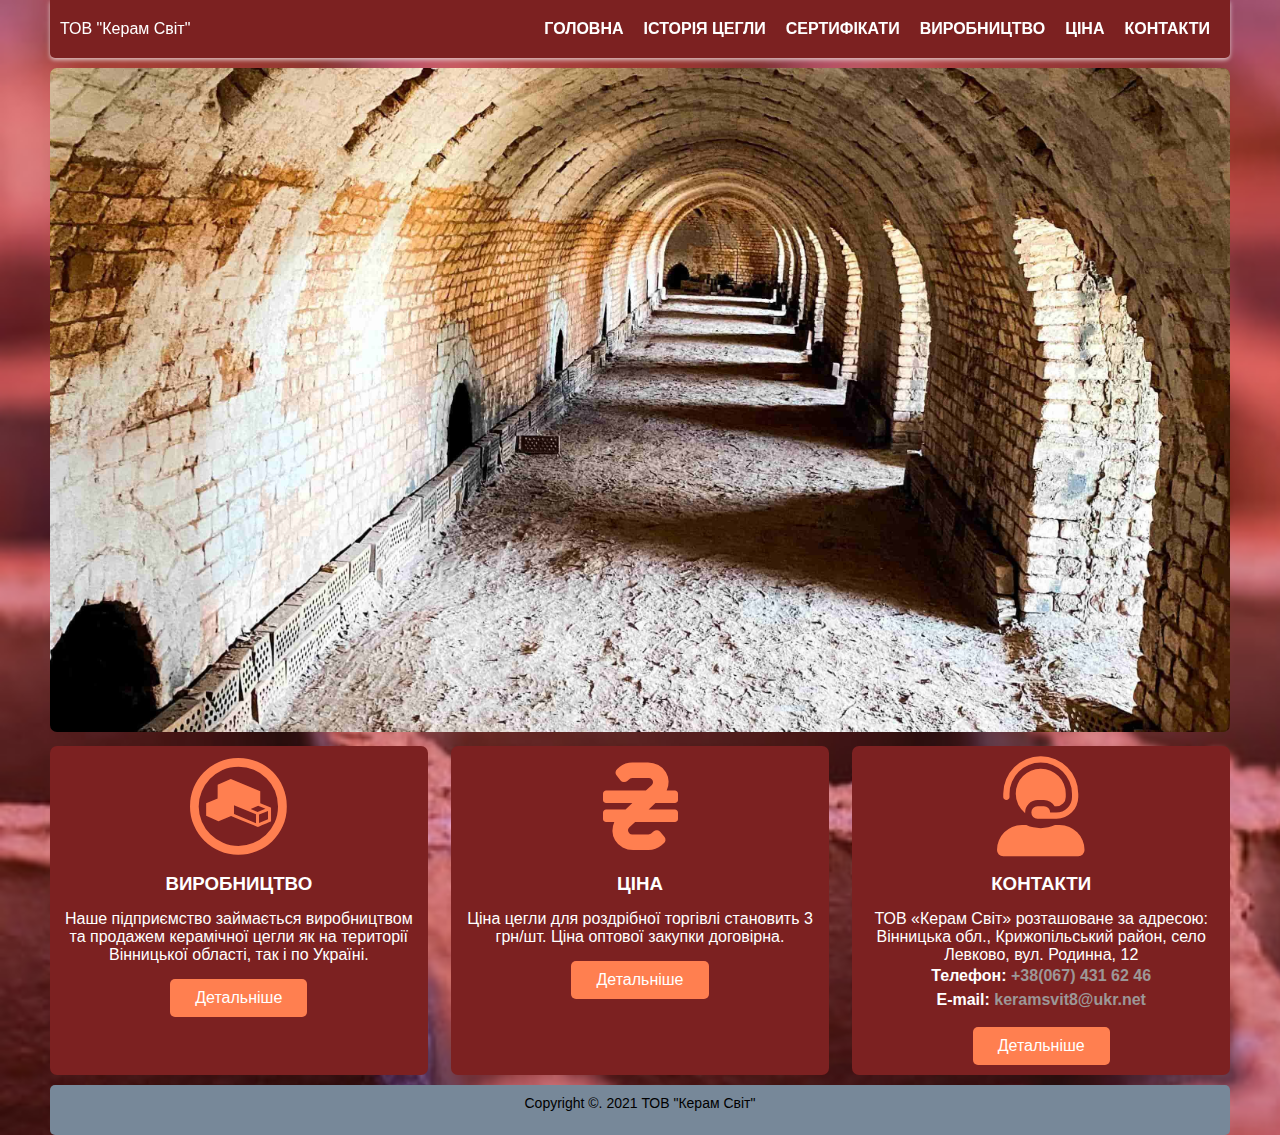
<file: index.html>
<!DOCTYPE html>
<html lang="en">
<head>
    <meta charset="UTF-8">
    <meta http-equiv="X-UA-Compatible" content="IE=edge">
    <meta name="viewport" content="width=device-width, initial-scale=1.0, maximum-scale=1.0, user-scalable=0">
    <link rel="stylesheet" href="./css/iconsfont.css">
    <link rel="stylesheet" href="./css/style.css">
    <link rel="icon" href="./img/brick-icon.svg" type="images/svg+xml">
    <title>ТОВ "Керам Світ"</title>
</head>
<body>
    <div class="wrapper">
        <header>
            <div class="logo">
                <p>ТОВ "Керам Світ"</p>
            </div>
            <div class="menu-icon">
                <span></span>
            </div>
            <nav class="menu-body">
                <ul class="menu-list">
                    <li class="menu-list-item"><a href="index.html" class="menu-list-link">Головна</a> </li>
                    <li class="menu-list-item"><a href="histry-of-brick.html" class="menu-list-link">Історія Цегли</a></li>
                    <li class="menu-list-item"><a href="certificates.html" class="menu-list-link">Сертифікати</a></li>
                    <li class="menu-list-item"><a href="manufacturing.html" class="menu-list-link">Виробництво</a></li>
                    <li class="menu-list-item"><a href="price.html" class="menu-list-link">Ціна</a></li>
                    <li class="menu-list-item"><a href="contacts.html" class="menu-list-link">Контакти</a></li>
                </ul>
            </nav>
        </header>
        <main>
            <article>
                <figure>
                    <img src="./img/image-1.jpg" alt="" loading="lazy" class="main-image">
                </figure>
                <section class="block-column">
                    <ul class="block-row">
                        <li class="block-item">
                            <a href="manufacturing.html" class="icon-brick"></a>
                            <h3>Виробництво</h3>
                            <p class="block-item-text">Наше підприємство займається виробництвом та продажем керамічної
                                цегли як на території Вінницької області, так і по Україні.</p>
                            <a href="manufacturing.html" class="link-btn">Детальніше</a>
                        </li>
                        <li class="block-item">
                            <a href="price.html" class="icon-hryvnia"></a>
                            <h3>Ціна</h3>
                            <p class="block-item-text">Ціна цегли для роздрібної торгівлі становить 3 грн/шт.
                                Ціна оптової закупки договірна.</p>
                            <a href="price.html" class="link-btn">Детальніше</a>
                        </li>
                        <li class="block-item">
                            <a href="contacts.html" class="icon-contact"></a>
                            <h3>Контакти</h3>
                            <p class="block-item-text">
                                ТОВ «Керам Світ» розташоване за адресою:
                                Вінницька обл., Крижопільський район, село Левково, вул. Родинна, 12</p>
                            <p><span class="block-item-contacts-text">Телефон:</span>
                                <a href="tel:+380674316246" class="block-item-contacts-link">+38(067) 431 62 46</a></p>
                            <p><span class="block-item-contacts-text">E-mail:</span>
                                <a href="mailto:keramsvit8@ukr.net" class="block-item-contacts-link">keramsvit8@ukr.net</a></p>
                            <a href="contacts.html" class="link-btn">Детальніше</a>
                        </li>
                    </ul>
                </section>
            </article>
        </main>
        <footer>
            <p class="footer-text">Copyright &copy;. 2021 ТОВ "Керам Світ"</p>
        </footer>
    </div>
    <script src="script.js"></script>
</body>
</html>
</file>
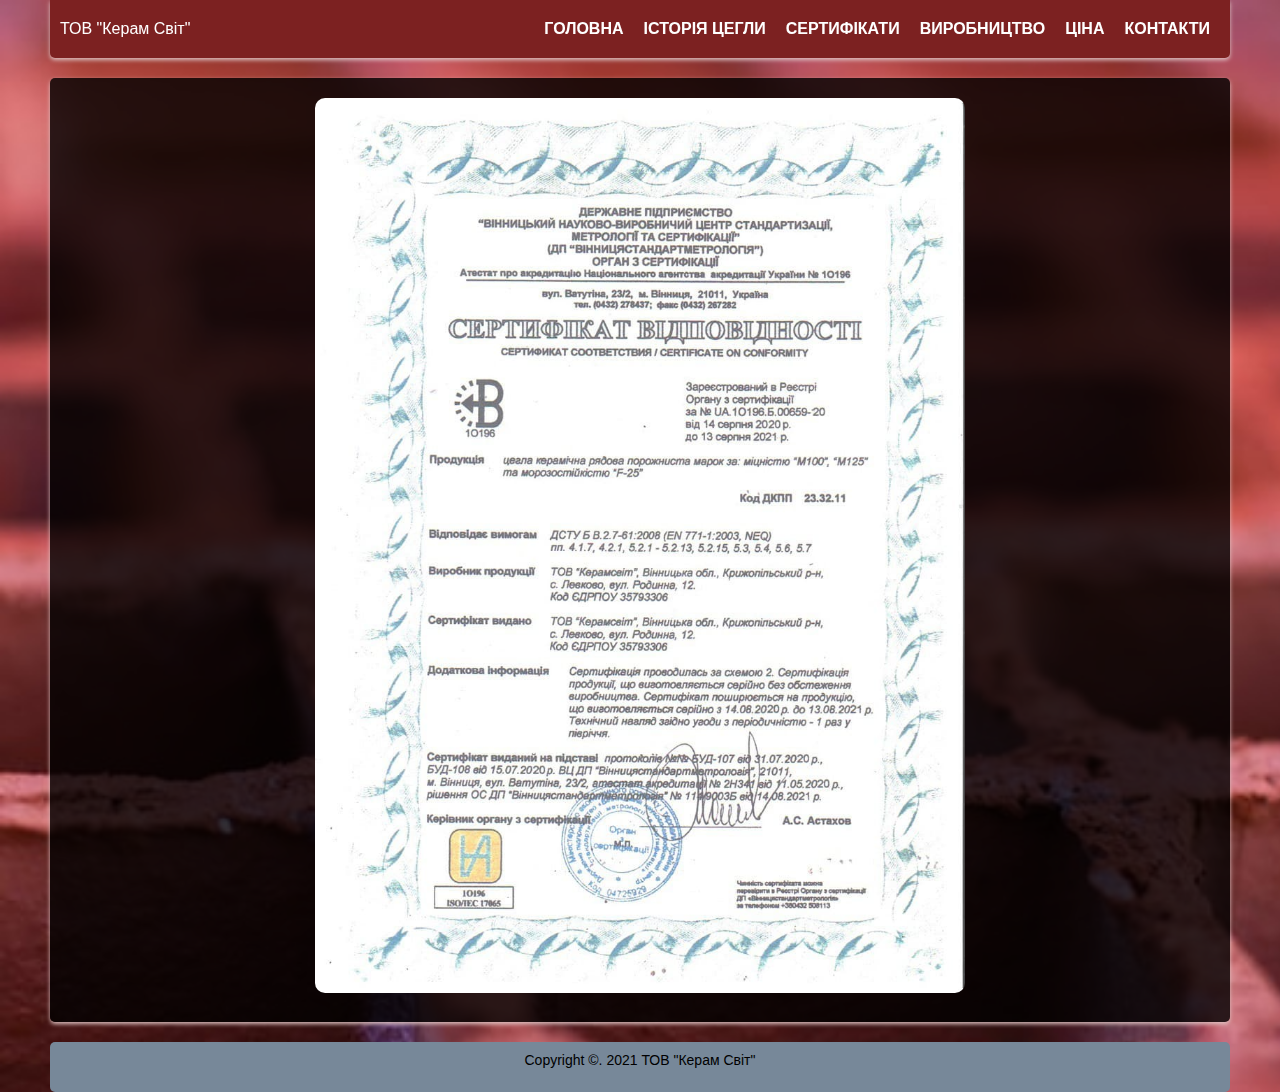
<file: certificates.html>
<!DOCTYPE html>
<html lang="en">
<head>
    <meta charset="UTF-8">
    <meta http-equiv="X-UA-Compatible" content="IE=edge">
    <meta name="viewport" content="width=device-width, initial-scale=1.0, maximum-scale=1.0, user-scalable=0">
    <link rel="stylesheet" href="./css/style.css">
    <link rel="icon" href="./img/brick-icon.svg" type="images/svg+xml">
    <title>Certificates</title>
</head>
<body>
    <div class="wrapper">
        <header>
            <div class="logo">
                <p>ТОВ "Керам Світ"</p>
            </div>
            <div class="menu-icon">
                <span></span>
            </div>
            <nav class="menu-body">
                <ul class="menu-list">
                    <li class="menu-list-item"><a href="index.html" class="menu-list-link">Головна</a> </li>
                    <li class="menu-list-item"><a href="histry-of-brick.html" class="menu-list-link">Історія Цегли</a></li>
                    <li class="menu-list-item"><a href="certificates.html" class="menu-list-link">Сертифікати</a></li>
                    <li class="menu-list-item"><a href="manufacturing.html" class="menu-list-link">Виробництво</a></li>
                    <li class="menu-list-item"><a href="price.html" class="menu-list-link">Ціна</a></li>
                    <li class="menu-list-item"><a href="contacts.html" class="menu-list-link">Контакти</a></li>
                </ul>
            </nav>
        </header>
        <main class="main">
            <article class="content">
                <div class="certificate-item"><img src="./img/image7.jpg"  alt="" class="certificate-img"></div>
            </article>
        </main>
        <footer>
            <p class="footer-text">Copyright &copy;. 2021 ТОВ "Керам Світ"</p>
        </footer>
    </div>
    <script src="script.js"></script>
</body>
</html>
</file>
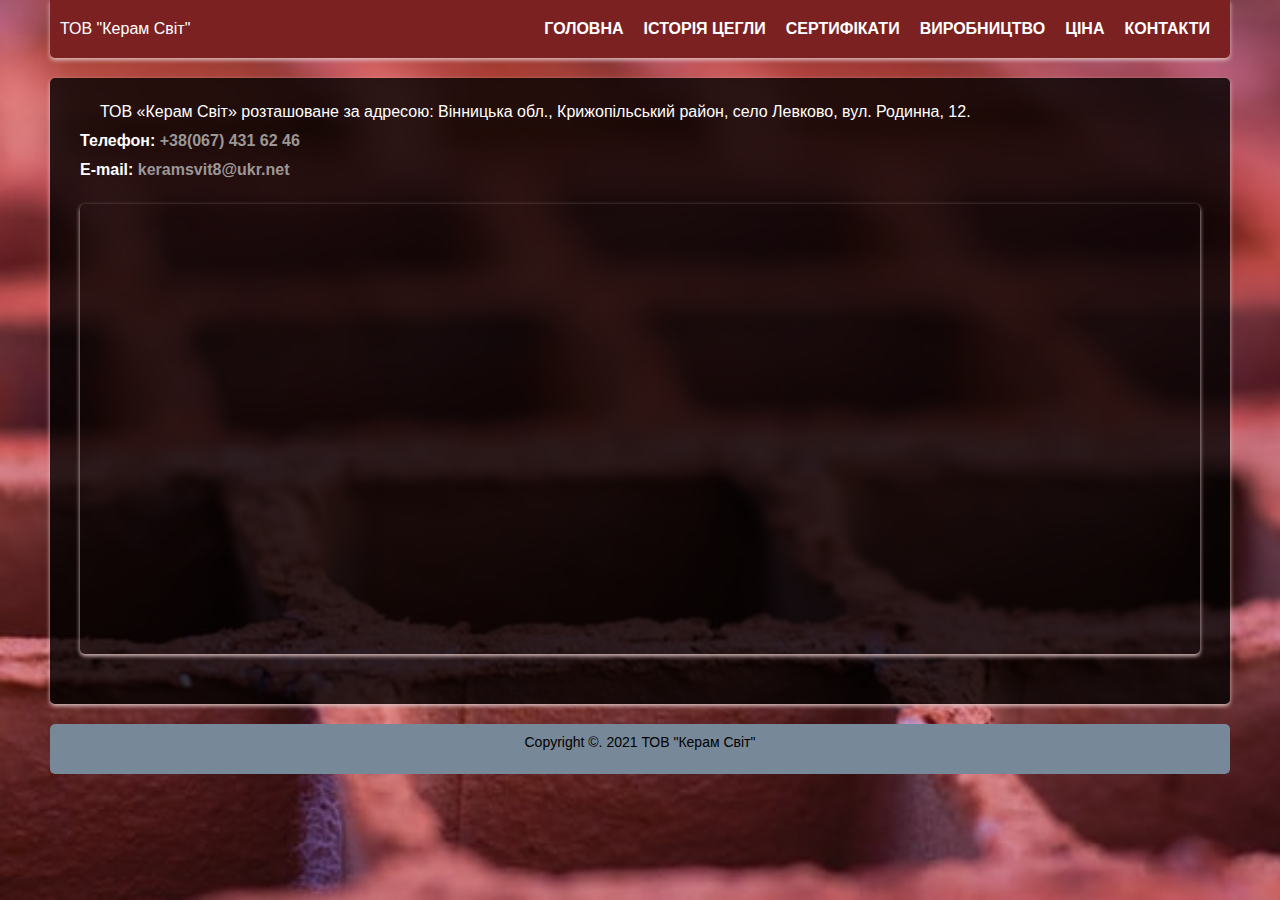
<file: contacts.html>
<!DOCTYPE html>
<html lang="en">
<head>
    <meta charset="UTF-8">
    <meta http-equiv="X-UA-Compatible" content="IE=edge">
    <meta name="viewport" content="width=device-width, initial-scale=1.0, maximum-scale=1.0, user-scalable=0">
    <link rel="stylesheet" href="./css/style.css">
    <link rel="icon" href="./img/brick-icon.svg" type="images/svg+xml">
    <title>Contacts</title>
</head>
<body>
    <div class="wrapper">
        <header>
            <div class="logo">
                <p>ТОВ "Керам Світ"</p>
            </div>
            <div class="menu-icon">
                <span></span>
            </div>
            <nav class="menu-body">
                <ul class="menu-list">
                    <li class="menu-list-item"><a href="index.html" class="menu-list-link">Головна</a> </li>
                    <li class="menu-list-item"><a href="histry-of-brick.html" class="menu-list-link">Історія Цегли</a></li>
                    <li class="menu-list-item"><a href="certificates.html" class="menu-list-link">Сертифікати</a></li>
                    <li class="menu-list-item"><a href="manufacturing.html" class="menu-list-link">Виробництво</a></li>
                    <li class="menu-list-item"><a href="price.html" class="menu-list-link">Ціна</a></li>
                    <li class="menu-list-item"><a href="contacts.html" class="menu-list-link">Контакти</a></li>
                </ul>
            </nav>
        </header>
        <main class="main">
            <article class="content">
                <p class="content-text"> ТОВ «Керам Світ» розташоване за адресою:
                    Вінницька обл., Крижопільський район, село Левково, вул. Родинна, 12.</p>
                    <p><span class="block-item-contacts-text">Телефон:</span>
                        <a href="tel:+380674316246" class="block-item-contacts-link">+38(067) 431 62 46</a></p>
                    <p><span class="block-item-contacts-text">E-mail:</span>
                    <a href="mailto:keramsvit8@ukr.net" class="block-item-contacts-link">keramsvit8@ukr.net</a></p>
                <div>
                    <iframe src="https://www.google.com/maps/embed?pb=!1m18!1m12!1m3!1d2719.1483658517163!2d29.065727315556366!3d48.44164653791282!2m3!1f0!2f0!3f0!3m2!1i1024!2i768!4f13.1!3m3!1m2!1s0x0%3A0x0!2zNDjCsDI2JzI5LjkiTiAyOcKwMDQnMDQuNSJF!5e1!3m2!1suk!2sua!4v1621841442350!5m2!1suk!2sua" width="100%" height="450" style="border:0;" allowfullscreen="" loading="lazy" class="contacts-map"></iframe>
                </div>
            </article>
        </main>
        <footer>
            <p class="footer-text">Copyright &copy;. 2021 ТОВ "Керам Світ"</p>
        </footer>
    </div>
    <script src="script.js"></script>
</body>
</html>
</file>
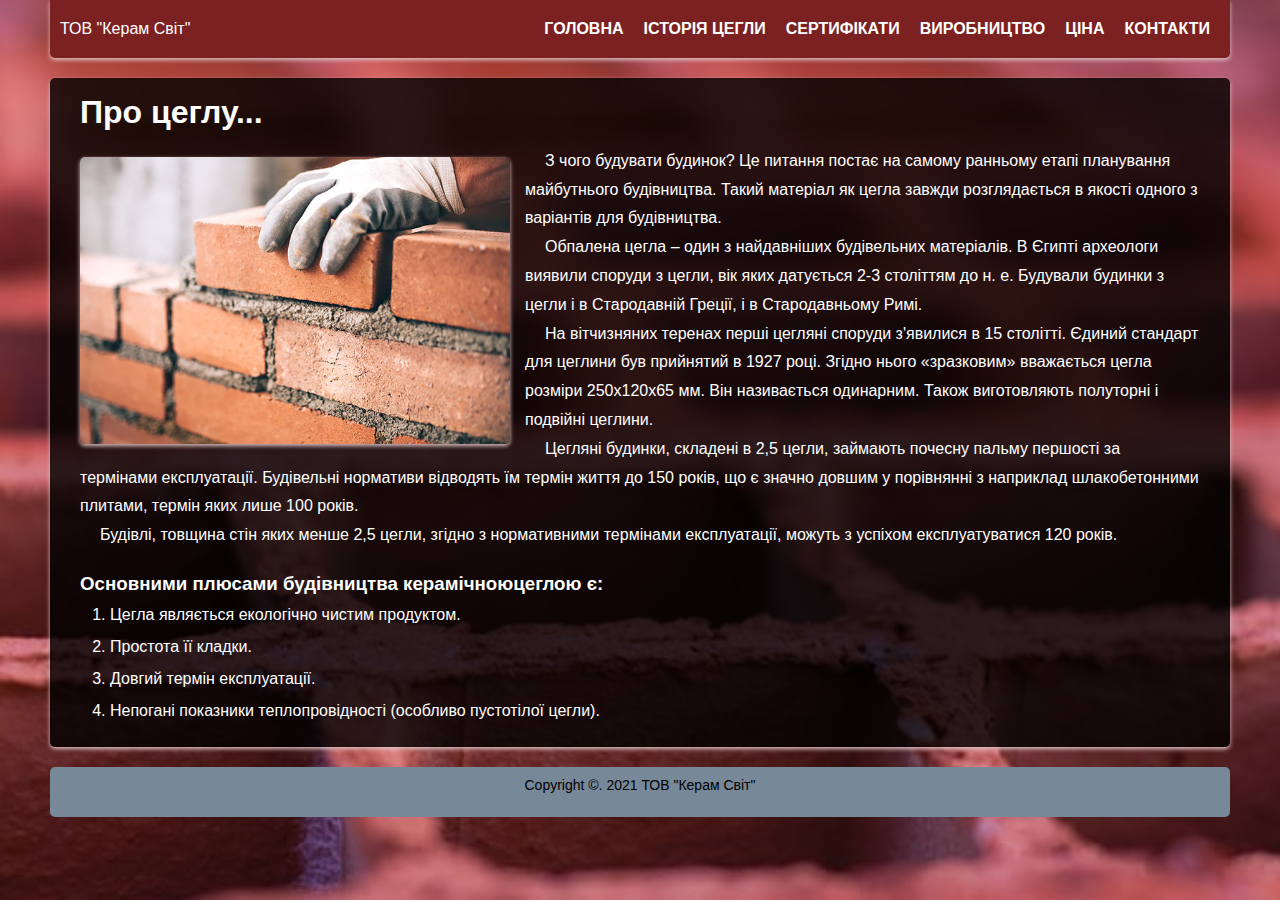
<file: histry-of-brick.html>
<!DOCTYPE html>
<html lang="en">
<head>
    <meta charset="UTF-8">
    <meta http-equiv="X-UA-Compatible" content="IE=edge">
    <meta name="viewport" content="width=device-width, initial-scale=1.0, maximum-scale=1.0, user-scalable=0">
    <link rel="stylesheet" href="./css/style.css">
    <link rel="icon" href="./img/brick-icon.svg" type="images/svg+xml">
    <title>Histry of brick</title>
</head>
<body>
    <div class="wrapper">
        <header>
            <div class="logo">
                <p>ТОВ "Керам Світ"</p>
            </div>
            <div class="menu-icon">
                <span></span>
            </div>
            <nav class="menu-body">
                <ul class="menu-list">
                    <li class="menu-list-item"><a href="index.html" class="menu-list-link">Головна</a> </li>
                    <li class="menu-list-item"><a href="histry-of-brick.html" class="menu-list-link">Історія Цегли</a></li>
                    <li class="menu-list-item"><a href="certificates.html" class="menu-list-link">Сертифікати</a></li>
                    <li class="menu-list-item"><a href="manufacturing.html" class="menu-list-link">Виробництво</a></li>
                    <li class="menu-list-item"><a href="price.html" class="menu-list-link">Ціна</a></li>
                    <li class="menu-list-item"><a href="contacts.html" class="menu-list-link">Контакти</a></li>
                </ul>
            </nav>
        </header>
        <main class="main">
            <article class="content">
                <h1>Про цеглу...</h1>
                 <div><img src="./img/image6.jpg"  alt="" class="content-image-left"></div>
                <p class="content-text">З чого будувати будинок? Це питання постає на самому ранньому етапі планування майбутнього будівництва.
                    Такий матеріал як цегла завжди розглядається в якості одного з варіантів для будівництва.</p>
                <p class="content-text">Обпалена цегла – один з найдавніших будівельних матеріалів.
                    В Єгипті археологи виявили споруди з цегли, вік яких датується 2-3 століттям до н. е.
                    Будували будинки з цегли і в Стародавній Греції, і в Стародавньому Римі.</p>
                <p class="content-text">На вітчизняних теренах перші цегляні споруди з'явилися в 15 столітті.
                    Єдиний стандарт для цеглини був прийнятий в 1927 році. Згідно нього «зразковим» вважається цегла розміри 250х120х65 мм.
                    Він називається одинарним. Також виготовляють полуторні і подвійні цеглини.</p>
                <p class="content-text">Цегляні будинки, складені в 2,5 цегли, займають почесну пальму першості за термінами експлуатації.
                    Будівельні нормативи відводять їм термін життя до 150 років, що є значно довшим у порівнянні з
                    наприклад шлакобетонними плитами, термін яких лише 100 років.</p>
                <p class="content-text">Будівлі, товщина стін яких менше 2,5 цегли, згідно з нормативними термінами експлуатації,
                    можуть з успіхом експлуатуватися 120 років.</p>
                <h3>Основними плюсами будівництва керамічноюцеглою є:</h3>
                <ol class="history-content-list">
                    <li class="history-content-list-item">Цегла являється екологічно чистим продуктом.</li>
                    <li class="history-content-list-item">Простота її кладки.</li>
                    <li class="history-content-list-item">Довгий термін експлуатації.</li>
                    <li class="history-content-list-item">Непогані показники теплопровідності (особливо пустотілої цегли).</li>
                </ol>
            </article>
        </main>
        <footer>
            <p class="footer-text">Copyright &copy;. 2021 ТОВ "Керам Світ"</p>
        </footer>
    </div>
    <script src="script.js"></script>
</body>
</html>
</file>
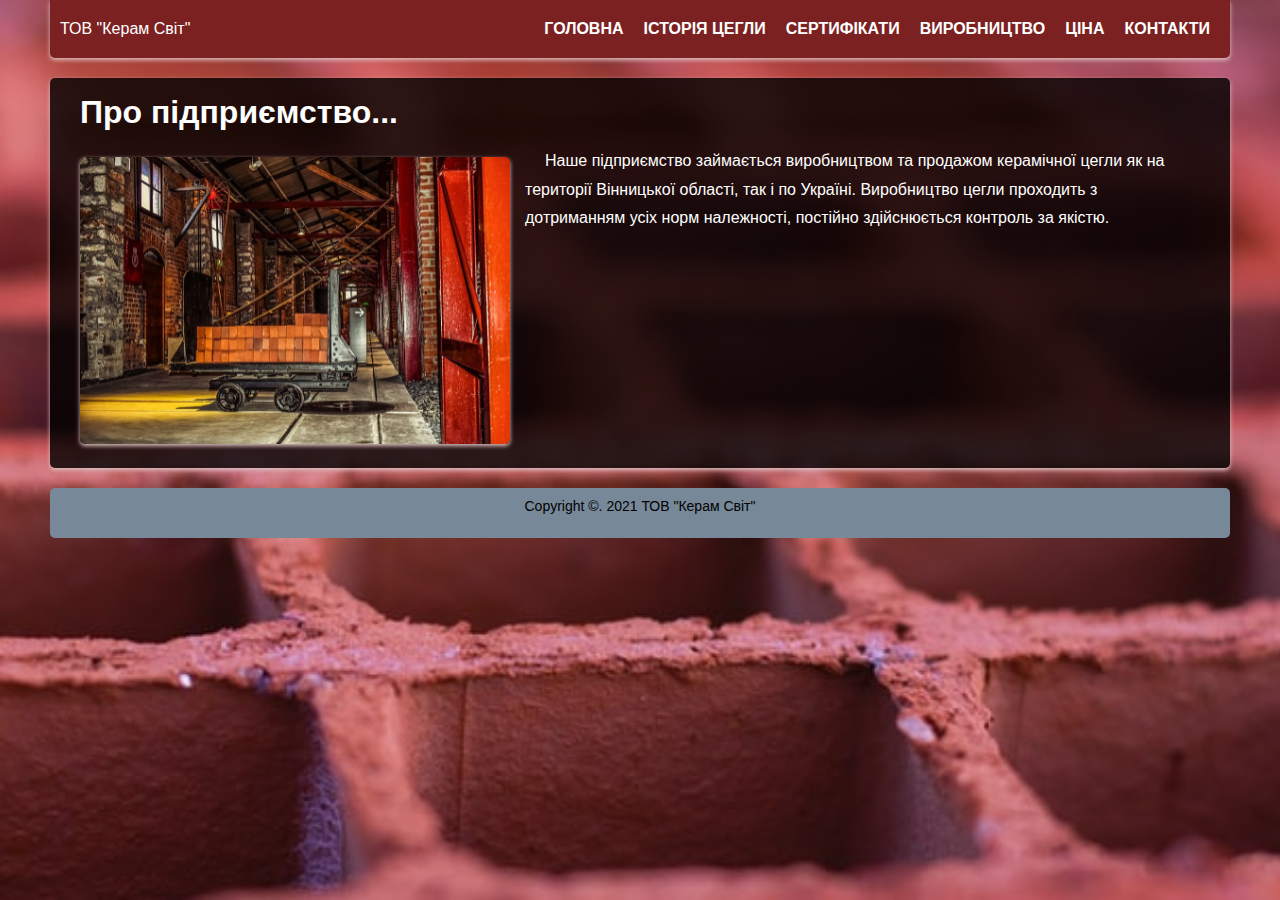
<file: manufacturing.html>
<!DOCTYPE html>
<html lang="en">
<head>
    <meta charset="UTF-8">
    <meta http-equiv="X-UA-Compatible" content="IE=edge">
    <meta name="viewport" content="width=device-width, initial-scale=1.0, maximum-scale=1.0, user-scalable=0">
    <link rel="stylesheet" href="./css/style.css">
    <link rel="icon" href="./img/brick-icon.svg" type="images/svg+xml">
    <title>Manufacturing</title>
</head>
<body>
    <div class="wrapper">
        <header>
            <div class="logo">
                <p>ТОВ "Керам Світ"</p>
            </div>
            <div class="menu-icon">
                <span></span>
            </div>
            <nav class="menu-body">
                <ul class="menu-list">
                    <li class="menu-list-item"><a href="index.html" class="menu-list-link">Головна</a> </li>
                    <li class="menu-list-item"><a href="histry-of-brick.html" class="menu-list-link">Історія Цегли</a></li>
                    <li class="menu-list-item"><a href="certificates.html" class="menu-list-link">Сертифікати</a></li>
                    <li class="menu-list-item"><a href="manufacturing.html" class="menu-list-link">Виробництво</a></li>
                    <li class="menu-list-item"><a href="price.html" class="menu-list-link">Ціна</a></li>
                    <li class="menu-list-item"><a href="contacts.html" class="menu-list-link">Контакти</a></li>
                </ul>
            </nav>
        </header>
        <main class="main">
            <article class="content">
                <h1>Про підприємство...</h1>
                <div><img src="./img/image-8.jpg"  alt="" class="content-image-left"></div>
                <p class="content-text">Наше підприємство займається
                    виробництвом та продажом керамічної цегли як на території Вінницької області, так і по Україні.
                    Виробництво цегли проходить з дотриманням усіх норм належності, постійно здійснюється контроль
                    за якістю.</p>
            </article>
        </main>
        <footer>
            <p class="footer-text">Copyright &copy;. 2021 ТОВ "Керам Світ"</p>
        </footer>
    </div>
    <script src="script.js"></script>
</body>
</html>
</file>
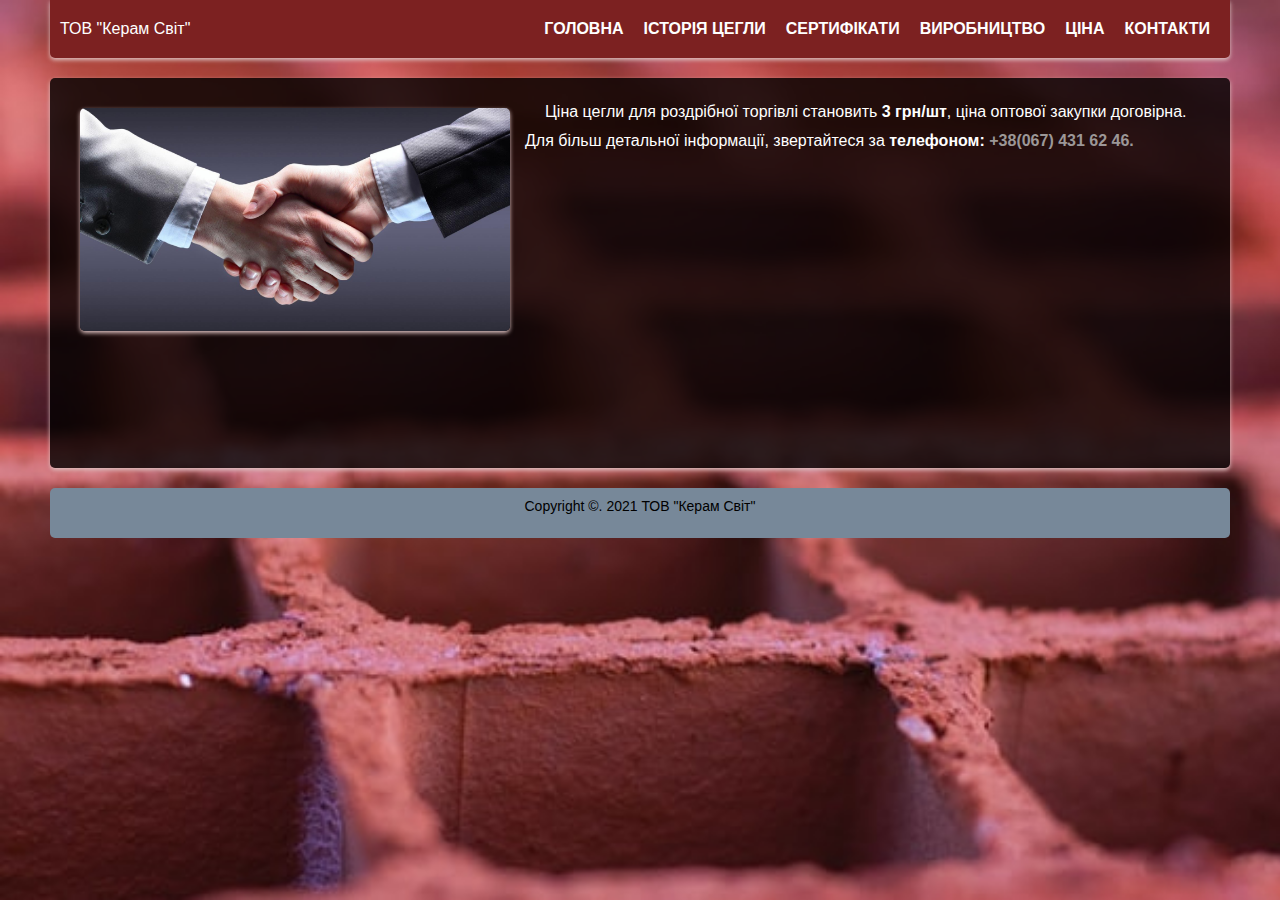
<file: price.html>
<!DOCTYPE html>
<html lang="en">
<head>
  <meta charset="UTF-8">
  <meta http-equiv="X-UA-Compatible" content="IE=edge">
  <meta name="viewport" content="width=device-width, initial-scale=1.0, maximum-scale=1.0, user-scalable=0">
  <link rel="stylesheet" href="./css/style.css">
  <link rel="icon" href="./img/brick-icon.svg" type="images/svg+xml">
  <title>Price</title>
</head>
<body>
  <div class="wrapper">
    <header>
      <div class="logo">
        <p>ТОВ "Керам Світ"</p>
      </div>
      <div class="menu-icon">
        <span></span>
      </div>
      <nav class="menu-body">
        <ul class="menu-list">
          <li class="menu-list-item"><a href="index.html" class="menu-list-link">Головна</a> </li>
          <li class="menu-list-item"><a href="histry-of-brick.html" class="menu-list-link">Історія Цегли</a></li>
          <li class="menu-list-item"><a href="certificates.html" class="menu-list-link">Сертифікати</a></li>
          <li class="menu-list-item"><a href="manufacturing.html" class="menu-list-link">Виробництво</a></li>
          <li class="menu-list-item"><a href="price.html" class="menu-list-link">Ціна</a></li>
          <li class="menu-list-item"><a href="contacts.html" class="menu-list-link">Контакти</a></li>
        </ul>
      </nav>
    </header>
    <main class="main">
      <article class="content">
        <div><img src="./img/image9.jpg"  alt="" class="content-image-left"></div>
        <p class="content-text">Ціна цегли для роздрібної торгівлі становить <b>3 грн/шт</b>, ціна оптової закупки договірна.
        Для більш детальної інформації, звертайтеся за <span class="block-item-contacts-text">телефоном:</span>
          <a href="tel:+380674316246" class="block-item-contacts-link">+38(067) 431 62 46.</a></p>
      </article>
    </main>
    <footer>
      <p class="footer-text">Copyright &copy;. 2021 ТОВ "Керам Світ"</p>
    </footer>
  </div>
  <script src="script.js"></script>
</body>
</html>
</file>
<file: css/iconsfont.css>
@font-face {
  font-family: 'icons';
  src:  url('../fonts/icons.eot?ovrfc2');
  src:  url('../fonts/icons.eot?ovrfc2#iefix') format('embedded-opentype'),
    url('../fonts/icons.ttf?ovrfc2') format('truetype'),
    url('../fonts/icons.woff?ovrfc2') format('woff'),
    url('../fonts/icons.svg?ovrfc2#icons') format('svg');
  font-weight: normal;
  font-style: normal;
  font-display: block;
}

[class^="icon-"]::before, [class*=" icon-"]::before {
  /* use !important to prevent issues with browser extensions that change fonts */
  font-family: 'icons' !important;
  speak: never;
  font-style: normal;
  font-weight: normal;
  font-variant: normal;
  text-transform: none;
  line-height: 1;

  /* Better Font Rendering =========== */
  -webkit-font-smoothing: antialiased;
  -moz-osx-font-smoothing: grayscale;
}

.icon-brick:before {
  content: "\e900";
}
.icon-industry:before {
  content: "\e901";
}
.icon-hryvnia:before {
  content: "\e902";
}
.icon-money:before {
  content: "\e903";
}
.icon-usd:before {
  content: "\e904";
}
.icon-handshake:before {
  content: "\e905";
}
.icon-contact:before {
  content: "\e906";
}
.icon-headset:before {
  content: "\e907";
}
.icon-phone:before {
  content: "\e908";
}
</file>
<file: css/style.css>
* {
  margin: 0;
  padding: 0;
}

body {
  font-family: Arial, Helvetica, sans-serif;
  background: url(../img/brick-bacground1.jpg) 0 0 / cover no-repeat;
  min-height: 100vh;
}

body._lock {
  overflow: hidden;
}

.wrapper {
  max-width: 1180px;
  margin: 0 auto;
  padding: 0 15px;
}

header {
  position: sticky;
  top: 0;
  display: flex;
  justify-content: space-between;
  padding: 20px 10px;
  background: rgb(124, 33, 33);
  box-shadow: 0 2px 4px #dec2c2;
  border-radius: 0 0 5px 5px;
}

.logo {
  z-index: 2;
  color: #fff;
}

.menu-icon {
  display: none;
}

.menu-list {
  display: flex;
  justify-content: space-around;
}

.menu-list-item {
  padding: 0 10px;
  list-style: none;
}

.menu-list-link {
  text-decoration: none;
  text-transform: uppercase;
  color: white;
  font-weight: 600;
  transition: all 1s ease 0s;
}

.menu-list-link:hover {
  cursor: pointer;
  color: coral;
  transition: all 0.5s ease 0s;
}

figure {
  margin: 10px 0 10px 0;
}

.main-image {
  width: 100%;
  border-radius: 7px;
}

.block-row {
  display: flex;
  justify-content: space-between;
}

.block-item {
  display: flex;
  flex-direction: column;
  align-items: center;
  box-sizing: border-box;
  width: 32%;
  list-style: none;
  background-color: rgb(124, 33, 33);
  color: white;
  padding: 10px 0;
  border-radius: 7px;
}

.block-item > h3 {
  text-transform: uppercase;
}

.block-item-text {
  text-align: center;
  margin-top: 15px;
  padding: 0 8px;
}

.icon-brick,
.icon-hryvnia,
.icon-contact {
  text-decoration: none;
  font-size: 100px;
  color: coral;
  transition: all 1s ease 0s;
}
.icon-brick:hover,
.icon-hryvnia:hover,
.icon-contact:hover {
  color: #c42510;
  transition: all 0.5s ease 0s;
}


.block-item-contacts-text {
  font-weight: 700;
  line-height: 24px;
}

.block-item-contacts-link {
  color: #9c9797;
  text-decoration: none;
  font-weight: 600;
}

.link-btn {
  margin-top: 15px;
  padding: 10px 25px;
  font-size: 16px;
  border-radius: 5px;
  color: white;
  background-color: coral;
  text-decoration: none;
  transition: all 1s ease 0s;
}

.link-btn:hover {
  background-color: #c42510;
  transition: all 0.5s ease 0s;
}

.main {
  margin: 20px auto;
  background-color: rgba(0, 0, 0, 0.8);
  color: #fff;
  box-shadow: 0 2px 4px #dec2c2;
  border-radius: 5px;
}

.content {
  margin: 0 30px;
  padding: 20px 0;
  line-height: 180%;
  min-height: 350px;
}

.content >h1 {
  margin-bottom: 20px;
}

.content-text {
  text-indent: 20px;
}

.content-image-left {
  float: left;
  max-width: 100%;
  margin:10px 15px 10px 0;
  border-radius: 5px;
  box-shadow: 0 2px 4px #dec2c2;
}

.content >h3 {
  margin-top: 20px;
}

.history-content-list {
  padding: 0 0 0 30px ;
}

.history-content-list-item {
  line-height: 200%;
}

.certificate-item {
  margin: 0 auto;
  max-width: 650px;
}

.certificate-img {
  max-width: 100%;
  border-radius: 10px;
}

.contacts-map {
  margin: 20px 0;
  border-radius: 5px;
  box-shadow: 0 2px 4px #dec2c2;
}

footer {
  background: lightslategray;
  height: 50px;
  margin-top: 10px;
  border-radius: 5px;
}

.footer-text {
  font-size: 14px;
  padding: 10px 0 0 0;
  text-align: center;
}

@media (max-width: 1180px) {

  .wrapper{
    max-width: 970px;

  }

  .menu-list-link {
    font-size: 16px;
  }
}

@media (max-width: 992px) {

  .wrapper{
    max-width: 767px;

  }

  .menu-list-link {
    font-size: 13px;
  }
}

@media (max-width: 767px) {

  .wrapper {
    max-width: 544px;
  }

  .block-row{
    flex-direction: column;
  }

  .block-item {
    width: 100%;
    margin: 10px 0;
  }

  .menu-icon {
    z-index: 2;
    display: flex;
    flex-direction: column;
    position: relative;
    width: 30px;
    height: 18px;
    cursor: pointer;
  }

  .menu-icon span,
  .menu-icon::before,
  .menu-icon::after {
    left: 0;
    position: absolute;
    height: 10%;
    width: 100%;
    transition: all 0.3s ease 0s;
    background-color: #fff;
  }

  .menu-icon::before,
  .menu-icon::after {
    content: "";
  }

  .menu-icon::before {
    top: 0;
  }

  .menu-icon::after {
    bottom: 0;
  }

  .menu-icon span {
    top: 50%;
    transform: scale(1) translate(0px, -50%);
  }

  .menu-icon._active span {
    transform: scale(0) translate(0px, -50%);
  }

  .menu-icon._active::before {
    top: 50%;
    transform: rotate(-45deg) translate(0px, -50%);
  }

  .menu-icon._active::after {
    top: 50%;
    transform: rotate(45deg) translate(0px, 50%);
  }

  .menu-body {
    position: fixed;
    top: 0;
    left: -150%;
    width: 100%;
    height: 100%;
    background-color: rgba(0, 0, 0, 0.93);
    padding: 100px 30px 30px 30px;
    transition: left 0.3s ease 0s;
    overflow: auto;
  }

  .menu-body._active {
    left: 0;
  }

  .menu-list {
    display: flex;
    flex-direction: column;
    align-items: center;
    margin: -30px 0 0 -60px;
  }

  .menu-list-link {
    font-size: 24px;
  }

  .menu-list-item {
    margin: 0 0 30px 0;
  }

  .menu-list-item:last-child {
    margin-bottom: 0;
  }

  .content-image-left {
    width: 100%;
  }
}
</file>
